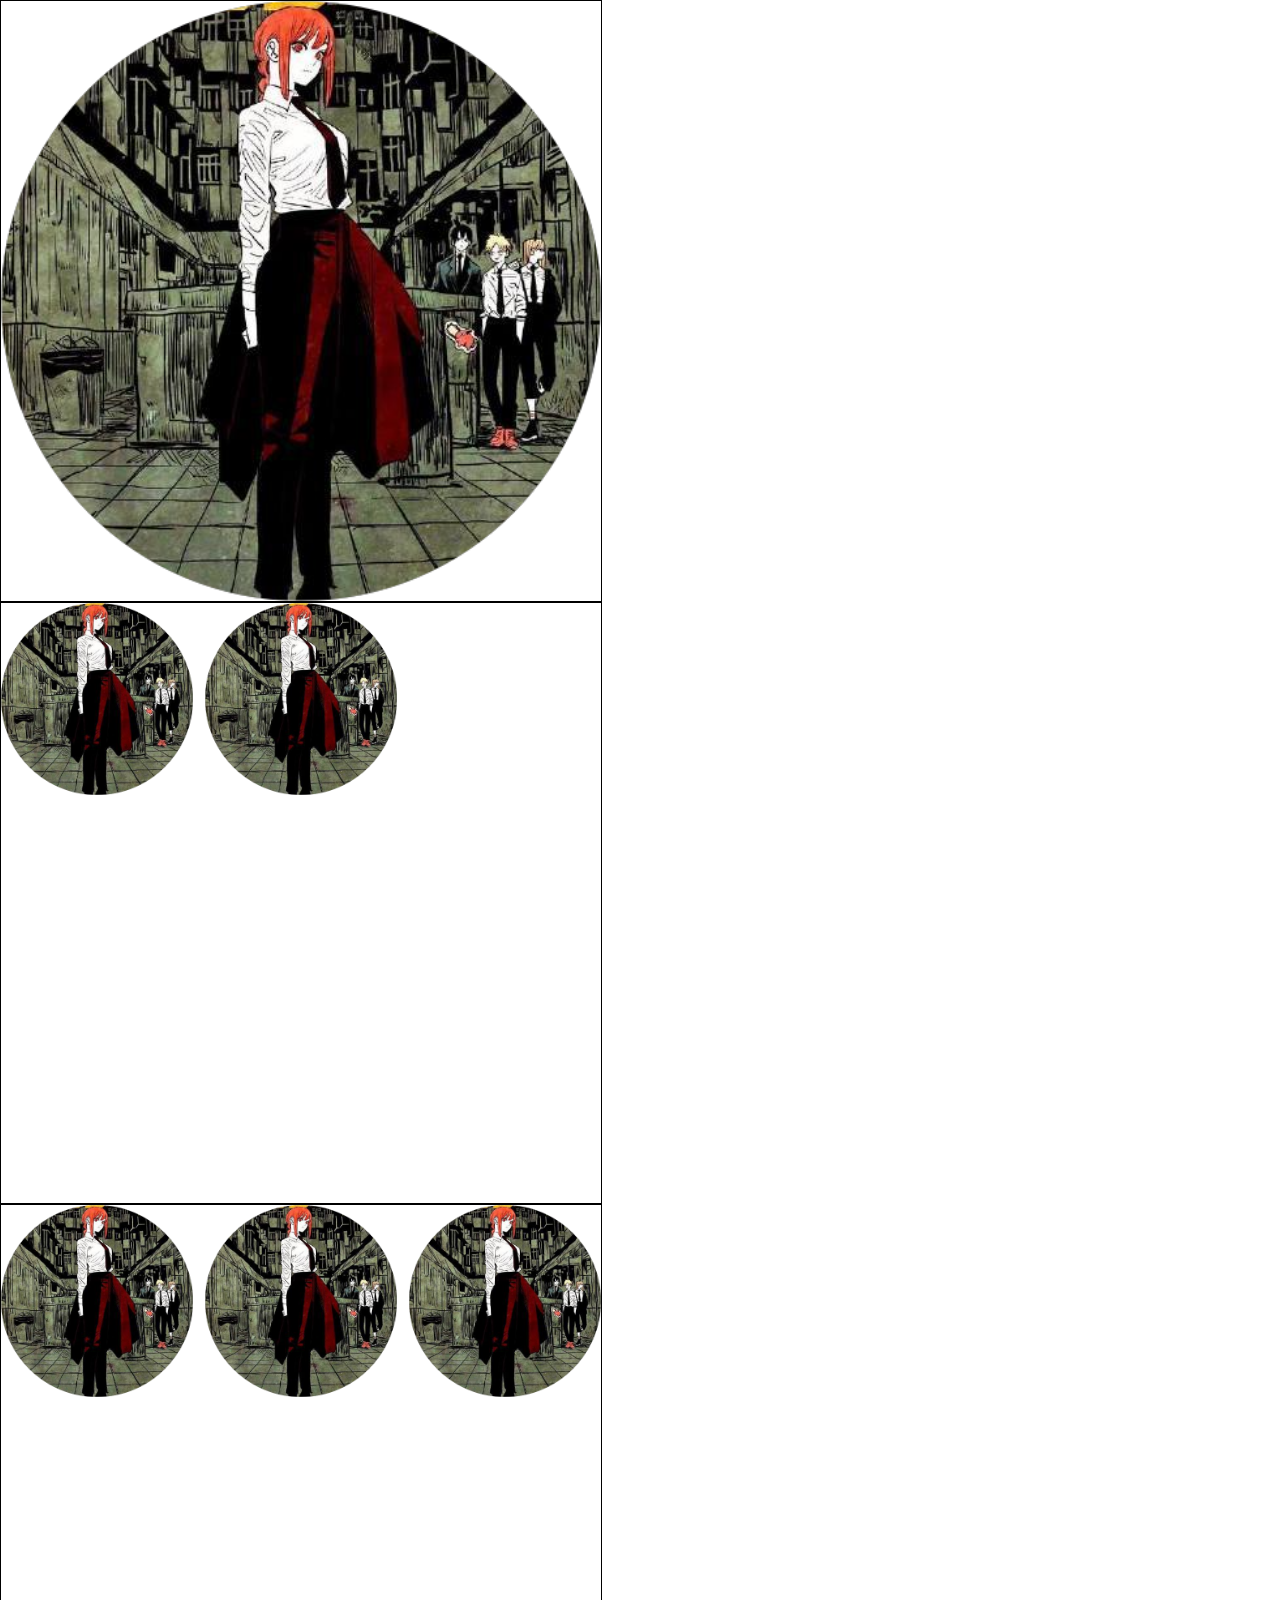
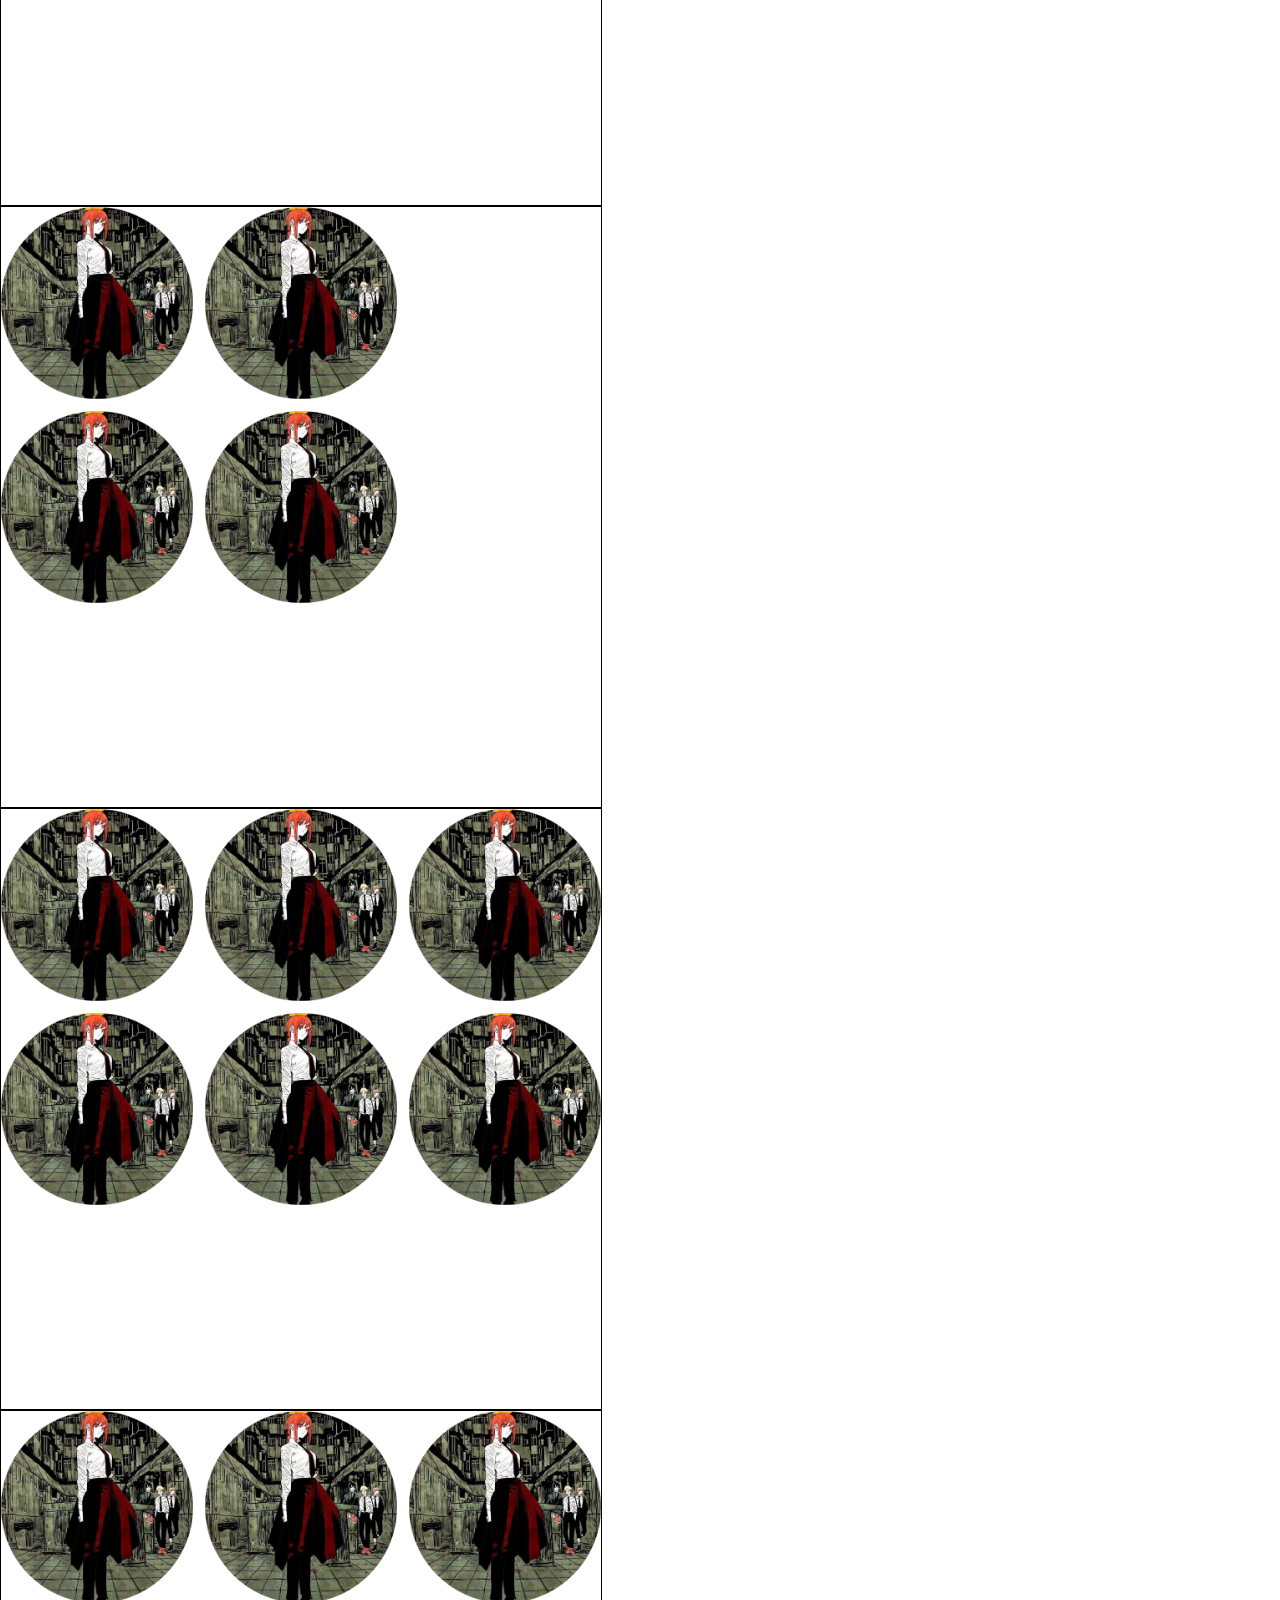
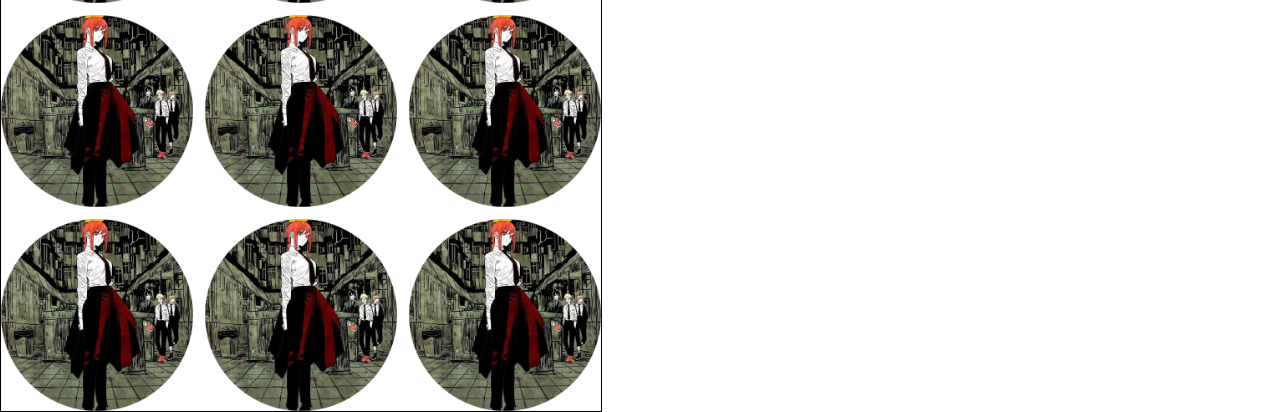
<file: adapative-picture-layout/index.html>
<!DOCTYPE html>
<html lang="en">
  <head>
    <meta charset="UTF-8" />
    <meta http-equiv="X-UA-Compatible" content="IE=edge" />
    <meta name="viewport" content="width=device-width, initial-scale=1.0" />
    <title>Document</title>
    <style>
      * {
        margin: 0;
        padding: 0;
      }
      .content-box {
        width: 600px;
        height: 600px;
        border: 1px solid black;
        display: flex;
        flex-direction: row;
        flex-wrap: wrap;
        /* 解决行间距异常的问题 */
        align-content: flex-start;
      }
      /* 一张图片 */
      .content-box img:last-child:first-child {
        width: 100%;
        height: 100%;
      }
      /* 四张图片 */
      .content-box img:nth-last-child(4):first-child ~ img:nth-child(2n) {
        margin-right: 32%;
      }
      .content-box img:nth-last-child(4):first-child ~ img:nth-child(3) {
        margin-right: 2%;
      }
      /* 默认情况 */
      .content-box img {
        width: 32%;
        height: 32%;
        margin-right: 2%;
        margin-bottom: 2%;
      }
      .content-box img:nth-child(3n) {
        margin-right: 0;
      }
      .content-box img:nth-child(n + 6) {
        margin-bottom: 0;
      }
    </style>
  </head>
  <body>
    <!-- 一张图片 -->
    <div class="content-box">
      <img src="./image/logo.png" />
    </div>
    <!-- 两张图片 -->
    <div class="content-box">
      <img src="./image/logo.png" />
      <img src="./image/logo.png" />
    </div>
    <!-- 三张图片 -->
    <div class="content-box">
      <img src="./image/logo.png" />
      <img src="./image/logo.png" />
      <img src="./image/logo.png" />
    </div>
    <!-- 四张图片 -->
    <div class="content-box">
      <img src="./image/logo.png" />
      <img src="./image/logo.png" />
      <img src="./image/logo.png" />
      <img src="./image/logo.png" />
    </div>
    <!-- 六张图片 -->
    <div class="content-box">
      <img src="./image/logo.png" />
      <img src="./image/logo.png" />
      <img src="./image/logo.png" />
      <img src="./image/logo.png" />
      <img src="./image/logo.png" />
      <img src="./image/logo.png" />
    </div>
    <!-- 九张图片 -->
    <div class="content-box">
      <img src="./image/logo.png" />
      <img src="./image/logo.png" />
      <img src="./image/logo.png" />
      <img src="./image/logo.png" />
      <img src="./image/logo.png" />
      <img src="./image/logo.png" />
      <img src="./image/logo.png" />
      <img src="./image/logo.png" />
      <img src="./image/logo.png" />
    </div>
  </body>
</html>
</file>
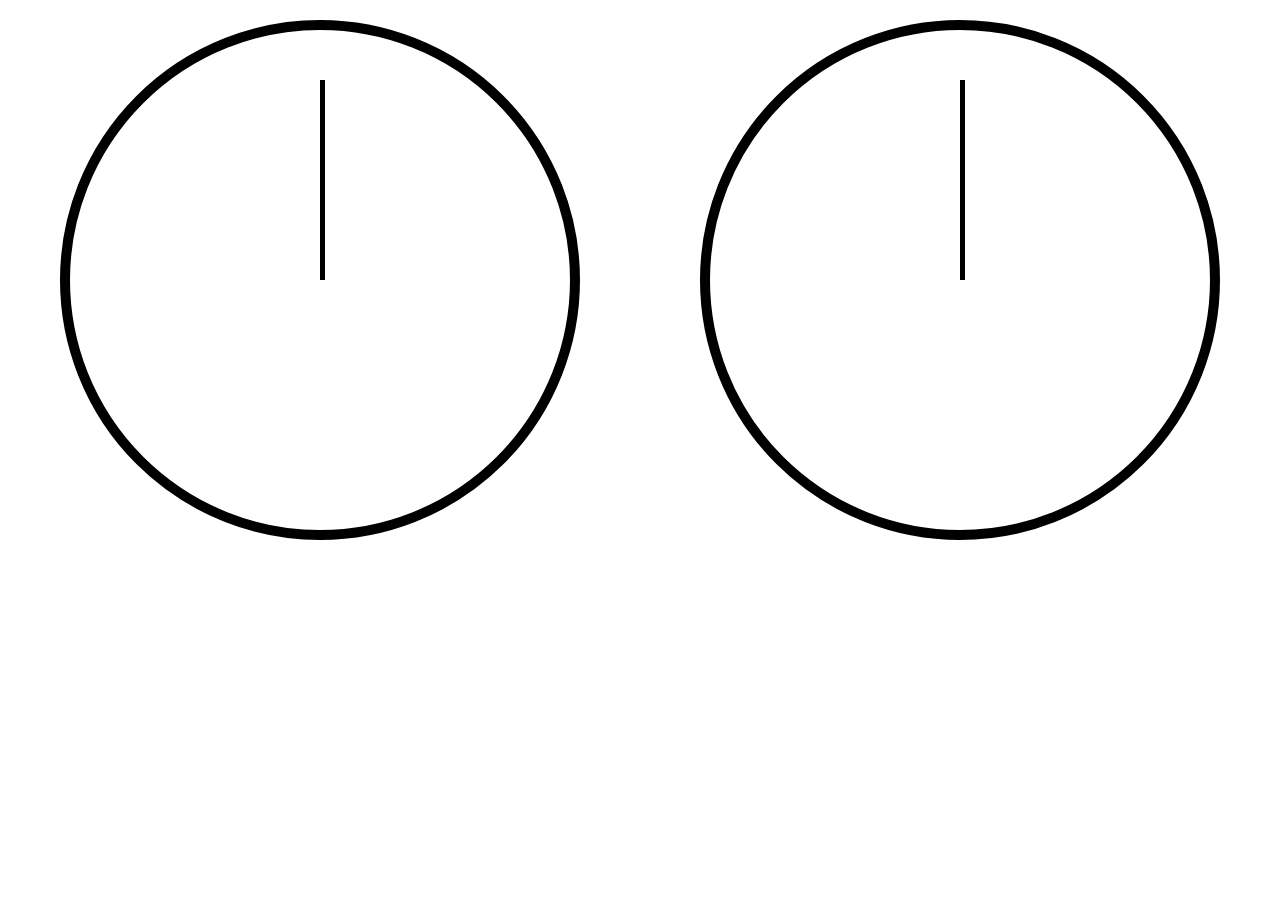
<file: second-hand/index.html>
<!DOCTYPE html>
<html lang="en">
  <head>
    <meta charset="UTF-8" />
    <meta http-equiv="X-UA-Compatible" content="IE=edge" />
    <meta name="viewport" content="width=device-width, initial-scale=1.0" />
    <title>Document</title>
    <style>
      * {
        margin: 0;
        padding: 0;
      }
      :root {
        --r: 500px;
      }
      .content-box {
        width: 100%;
        display: flex;
        flex-direction: row;
        justify-content: space-around;
        margin-top: 20px;
      }
      .clock {
        width: var(--r);
        height: var(--r);
        border: 10px solid black;
        border-radius: 50%;
        position: relative;
      }
      .second-hand {
        position: absolute;
        height: 200px;
        width: 5px;
        left: 50%;
        bottom: 50%;
        background-color: black;
        transform-origin: bottom center;
      }
      .successive {
        animation: second-hand-rotate 60s linear infinite;
      }
      .step-by-step {
        animation: second-hand-rotate 60s steps(60) infinite;
      }
      @keyframes second-hand-rotate {
        from {
          transform: rotate(0deg);
        }
        to {
          transform: rotate(360deg);
        }
      }
    </style>
  </head>
  <body>
    <div class="content-box">
      <div class="clock">
        <div class="second-hand successive"></div>
      </div>
      <div class="clock">
        <div class="second-hand step-by-step"></div>
      </div>
    </div>
  </body>
</html>
</file>
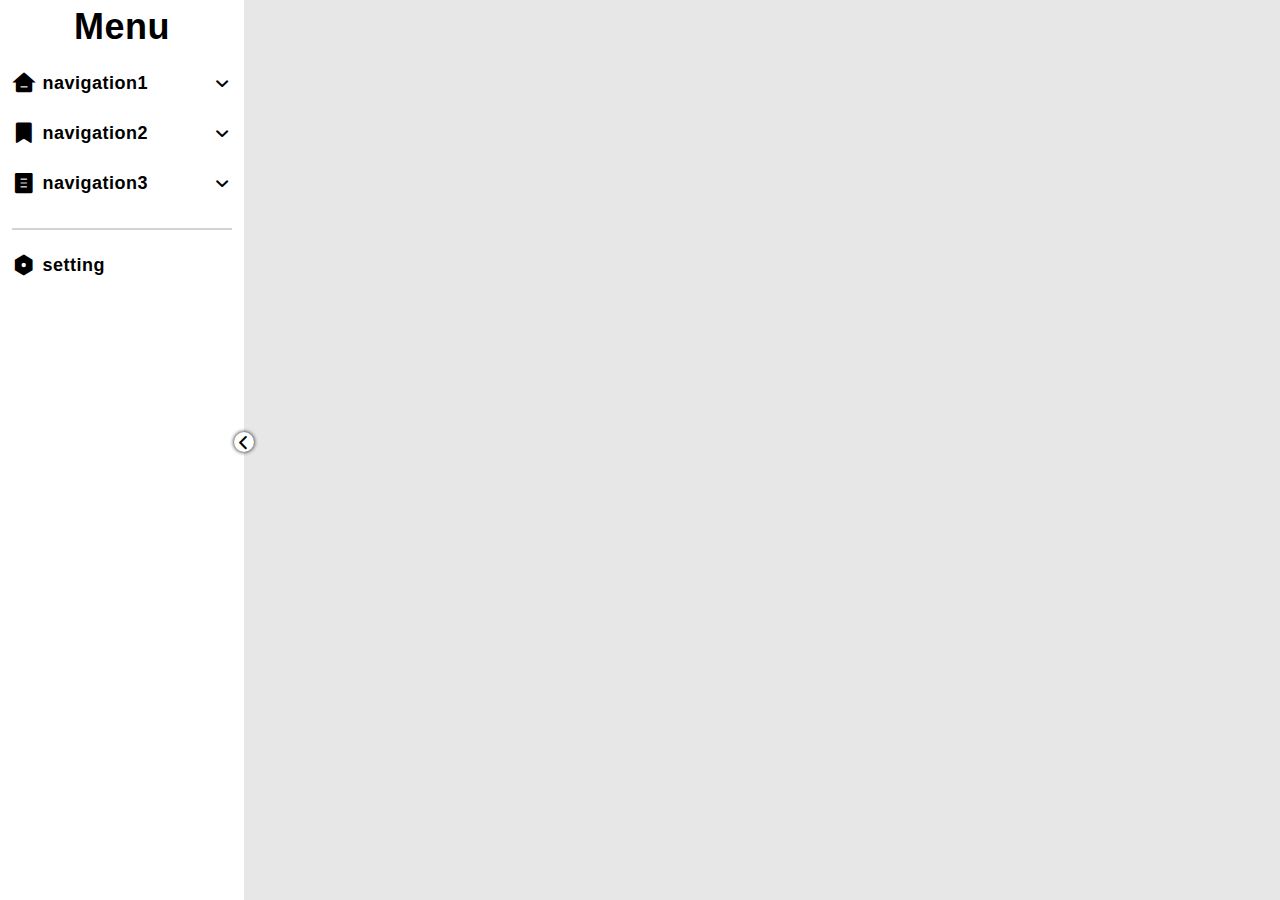
<file: sidebar/index.html>
<!DOCTYPE html>
<html lang="en">
<head>
    <meta charset="UTF-8">
    <meta http-equiv="X-UA-Compatible" content="IE=edge">
    <meta name="viewport" content="width=device-width, initial-scale=1.0">
    <title>Document</title>
    <!-- 导入阿里的图标样式文件 -->
    <link rel="stylesheet" href="iconfont.css">
    <link rel="stylesheet" href="index.css">
</head>
<body>
    <div class="content">
        <div class="menu-box">
            <!-- 展示与隐藏侧边栏 开始-->
            <input type="checkbox" id="menu-btn">
            <label for="menu-btn"><i class="iconfont icon-yemianfanhui"></i></label>
            <!-- 展示与隐藏侧边栏 结束-->
            <div class="menu">
                <!-- 侧边栏的标题 开始-->
                <div class="menu-title">
                    <h1>Menu</h1>
                </div>
                <!-- 侧边栏的标题 结束-->

                <!-- 每一项导航 -->
                <div class="menu-item">
                    <input type="checkbox" id="menu-item1">
                    <label for="menu-item1">
                        <i class="menu-item-icon iconfont icon-a-01-shujuzhongxin"></i>
                        <span>navigation1</span>
                        <i class="menu-item-last iconfont icon-down"></i>
                    </label>
                    <div class="menu-content">
                        <span>option1</span>
                        <span>option2</span>
                        <span>option3</span>
                    </div>
                </div>

                <div class="menu-item">
                    <input type="checkbox" id="menu-item2">
                    <label for="menu-item2">
                        <i class="menu-item-icon iconfont icon-a-02-kechengguanli"></i>
                        <span>navigation2</span>
                        <i class="menu-item-last iconfont icon-down"></i>
                    </label>
                    <div class="menu-content">
                        <span>option1</span>
                        <span>option2</span>
                    </div>
                </div>

                <div class="menu-item">
                    <input type="checkbox" id="menu-item3">
                    <label for="menu-item3">
                        <i class="menu-item-icon iconfont icon-a-04-zixunfabu"></i>
                        <span>navigation3</span>
                        <i class="menu-item-last iconfont icon-down"></i>
                    </label>
                    <div class="menu-content">
                        <span>option1</span>
                        <span>option2</span>
                        <span>option3</span>
                    </div>
                </div>

                <div class="set-line"></div>

                <div class="menu-item">
                    <label>
                        <i class="menu-item-icon iconfont icon-a-08-shezhi"></i>
                        <span>setting</span>
                    </label>
                </div>
            </div>
        </div>
    </div>
</body>
</html>
</file>
<file: sidebar/iconfont.css>
@font-face {
  font-family: "iconfont"; /* Project id  */
  src: url('iconfont.ttf?t=1636282499752') format('truetype');
}

.iconfont {
  font-family: "iconfont" !important;
  font-size: 16px;
  font-style: normal;
  -webkit-font-smoothing: antialiased;
  -moz-osx-font-smoothing: grayscale;
}

.icon-down:before {
  content: "\e7ad";
}

.icon-a-01-shujuzhongxin:before {
  content: "\e609";
}

.icon-a-02-kechengguanli:before {
  content: "\e60a";
}

.icon-a-04-zixunfabu:before {
  content: "\e60b";
}

.icon-a-08-shezhi:before {
  content: "\e60c";
}

.icon-yemianfanhui:before {
  content: "\e601";
}
</file>
<file: sidebar/index.css>
* {
    margin: 0;
    padding: 0;
}

/* 白色主题 */
:root {
    --color-menu-bg: #fff;
    --font-color-mi: #000;
    --font-color-mi-hover: #1890ff;
    --color-bg-mi-hover: #ececec;
    --border-radius-mi: 2px;
    --transition-menu-time: 0.2s;
    --color-line-bg: #d3d3d3;
}

/*黑色主题，使用时把上面的白色主题注释掉，启用下面的css代码*/
/* :root {
    --color-bg: #e7e7e7;
    --color-menu-bg: #232324;
    --font-color-mi: #c9cdd4;
    --font-color-mi-hover: #a649d1;
    --color-bg-mi-hover: #303030;
    --border-radius-mi: 2px;
    --transition-menu-time: 0.2s;
    --color-line-bg: #333333;
} */

.content {
    background-color: #e7e7e7;
    min-height: 100vh;
}

.menu-box {
    font-family: 'Trebuchet MS', 'Lucida Sans Unicode', 'Lucida Grande', 'Lucida Sans', Arial, sans-serif;
    letter-spacing: 0.5px;
    font-weight: 600;
    position: relative;
    width: fit-content;
    min-height: 100vh;
    padding: 6px 12px;
    box-sizing: border-box;
    background-color: var(--color-menu-bg);
}

.menu-box input[type='checkbox'] {
    display: none;
}

.menu-box>label {
    position: absolute;
    top: 48%;
    right: 0;
    transform: translateX(50%);
    width: 20px;
    height: 20px;
    border-radius: 20px;
    box-shadow: 0px 0px 4px 0px #000;
    background-color: var(--color-menu-bg);
    color: var(--font-color-mi);
    display: flex;
    justify-content: center;
    align-items: center;
    overflow: hidden;
}

.menu-box>label>i {
    font-weight: 900;
    text-indent: -3px;
    font-size: 20px;
    transition: transform var(--transition-menu-time);
    transform: rotate(0deg);
}

.menu-box>label:hover {
    box-shadow: 0px 0px 2px 0px #000;
    color: var(--font-color-mi-hover);
}

.menu-box>input#menu-btn:checked+label>i {
    transform: rotate(180deg);
}

.menu {
    font-size: 18px;
    width: 220px;
    min-height: 100%;
    cursor: pointer;
    overflow: hidden;
    transition: width var(--transition-menu-time);
    color: var(--font-color-mi);
}

.menu-box>input#menu-btn:checked~.menu {
    width: 0;
}

.menu-title {
    text-align: center;
    margin-bottom: 10px;
}

.menu-item>label {
    position: relative;
    width: 100%;
    height: 50px;
    border-radius: var(--border-radius-mi);
    display: flex;
    align-items: center;
}

.menu-item>label:hover {
    color: var(--font-color-mi-hover);
}

.menu-item>label>i:first-child {
    flex: none;
    margin-right: 6px;
    font-size: 24px;
}

.menu-item>label>span {
    flex: 1;
}

.menu-item>label>i:last-child {
    flex: none;
    font-size: 20px;
    font-weight: 900;
    transform: rotate(0deg);
    transition: transform var(--transition-menu-time);
}

.menu-item>input:checked+label>i:last-child {
    transform: rotate(180deg);
}

.menu-content {
    height: 0;
    overflow: hidden;
    transition: height var(--transition-menu-time);
    display: flex;
    flex-wrap: wrap;
    background-color: var(--color-menu-bg);
}

/* 选项，若 n 项，就 n * 40px */
.menu-item>input#menu-item1:checked~.menu-content {
    height: calc(3 * 40px);
}

.menu-item>input#menu-item2:checked~.menu-content {
    height: calc(2 * 40px);
}

.menu-item>input#menu-item3:checked~.menu-content {
    height: calc(3 * 40px);
}

.menu-content>span {
    width: 100%;
    text-indent: 20px;
    line-height: 40px;
    border-radius: var(--border-radius-mi);
}

.menu-content>span:hover {
    background-color: var(--color-bg-mi-hover);
    color: var(--font-color-mi-hover);
}

.set-line {
    margin: 20px 0 10px 0;
    width: 100%;
    height: 2px;
    background-color: var(--color-line-bg);
}
</file>
